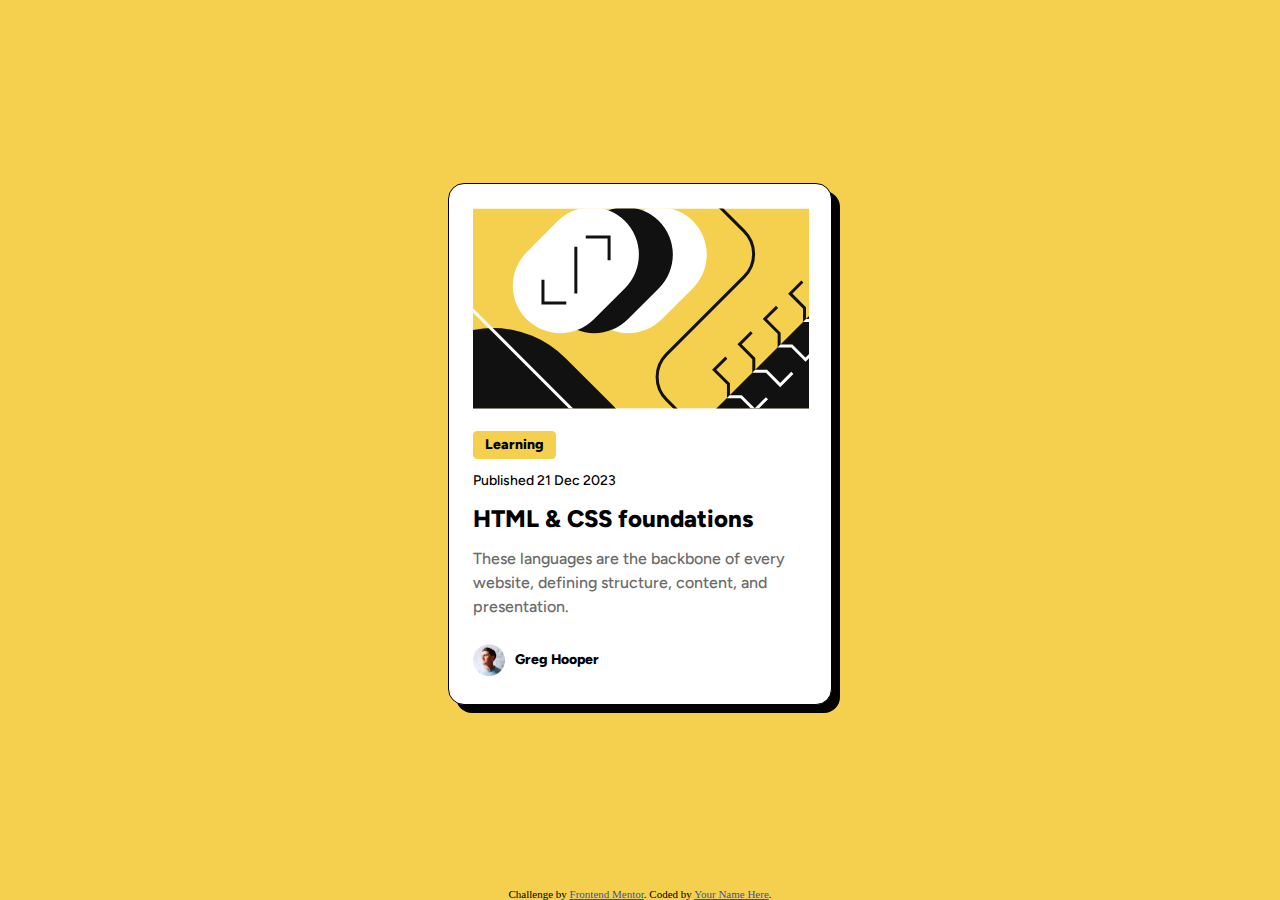
<file: blog-preview-card/index.html>
<!DOCTYPE html>
<html lang="en">
    <head>
        <meta charset="UTF-8"/>
        <meta name="viewport" content="width=device-width, initial-scale=1"/>

        <link rel="icon" type="image/png" sizes="32x32" href="./assets/images/favicon-32x32.png"/>
        <link rel="stylesheet" href="./style.css"/>

        <title>Frontend Mentor | Blog preview card</title>    
    </head>

    

    <body>
        <main>
            <div class="card">
                <img class="article-illustration" alt="article-illustration" src="./assets/images/illustration-article.svg"/>
                <div class="content">
                    <div class="tag"><p>Learning</p></div>
                    <p class="date">Published 21 Dec 2023</p>
                    <h1>HTML & CSS foundations</h1>
                    <p class="description">These languages are the backbone of every website, defining structure, content, and presentation.</p>
                    
                </div>
                <div class="avatar-component">
                    <img class="avatar-image" alt="avatar-image" src="./assets/images/image-avatar.webp"/>
                    <p>Greg Hooper</p>
                </div>
                
            </div>
        </main>
        <footer class="attribution">
            Challenge by <a href="https://www.frontendmentor.io?ref=challenge" target="_blank">Frontend Mentor</a>. 
            Coded by <a href="#">Your Name Here</a>.
        </footer>
    </body>
    

</html>
</file>
<file: blog-preview-card/style.css>
@font-face {
    font-family: "Figtree";
    src: 
        url("./assets/fonts/Figtree-VariableFont_wght.ttf") format("truetype"),
        url("./assets/fonts/Figtree-Italic-VariableFont_wght.ttf") format("truetype");
    font-weight: 100 900;
}

* {
    border: 0;
    margin: 0;
    box-sizing: border-box;
}

body {
    background-color: #F4D04E;
    display: block flex;
    flex-direction: column;
    height: 100vh;
}

main {
    flex-grow: 1;
    display: block flex;
    align-items: center;
    justify-content: center;
}

.attribution { 
    font-size: 11px; 
    text-align: center;
    height: min-content;

    & a { 
        color: hsl(228, 45%, 44%); 
    }
}

.card {
    background-color: white;
    border: 1px solid black;
    box-shadow: 8px 8px black;
    transition: box-shadow .5s ease-in;
    border-radius: 1em;
    width: 384px;
    height: 522px;
    padding: 24px;
    font-family: "Figtree";
    line-height: 150%;
    letter-spacing: 0px;
    & .content {
        margin: 15px auto;

        & .article-illustration {
            border-radius: .5em;
        }
    
        & .tag {
            background-color: #F4D04E;
            display: block flow;
            border-radius: .3em;
            width: min-content;
            padding: 2px 12px;
            font-weight: 800;
            font-size: 14px;
            margin-bottom: 10px;
        }

        & .date {
            margin-bottom: 14px;
            font-weight: 500;
            font-size: 14px;
        }
    
        & h1 {
            font-weight: 800;
            font-size: 24px;
            margin-bottom: 16px;
            transition: color .5s linear;
        }
    
        & .description {
            color: #6B6B6B;
            font-size: 16px;
            font-weight: 500;
        }
    }

    & .avatar-component {
        display: flex;
        align-items: center;

        img {
            width: 32px;
            height: 32px;
            margin: 10px 10px 10px 0;
        }

        p {
            flex-grow: 1;
            font-weight: 800;
            font-size: 14px;
        }
    }
}



.card:hover {
    box-shadow: 16px 16px; 

    & h1 {
        color: #F4D04E;
    }
}
</file>
